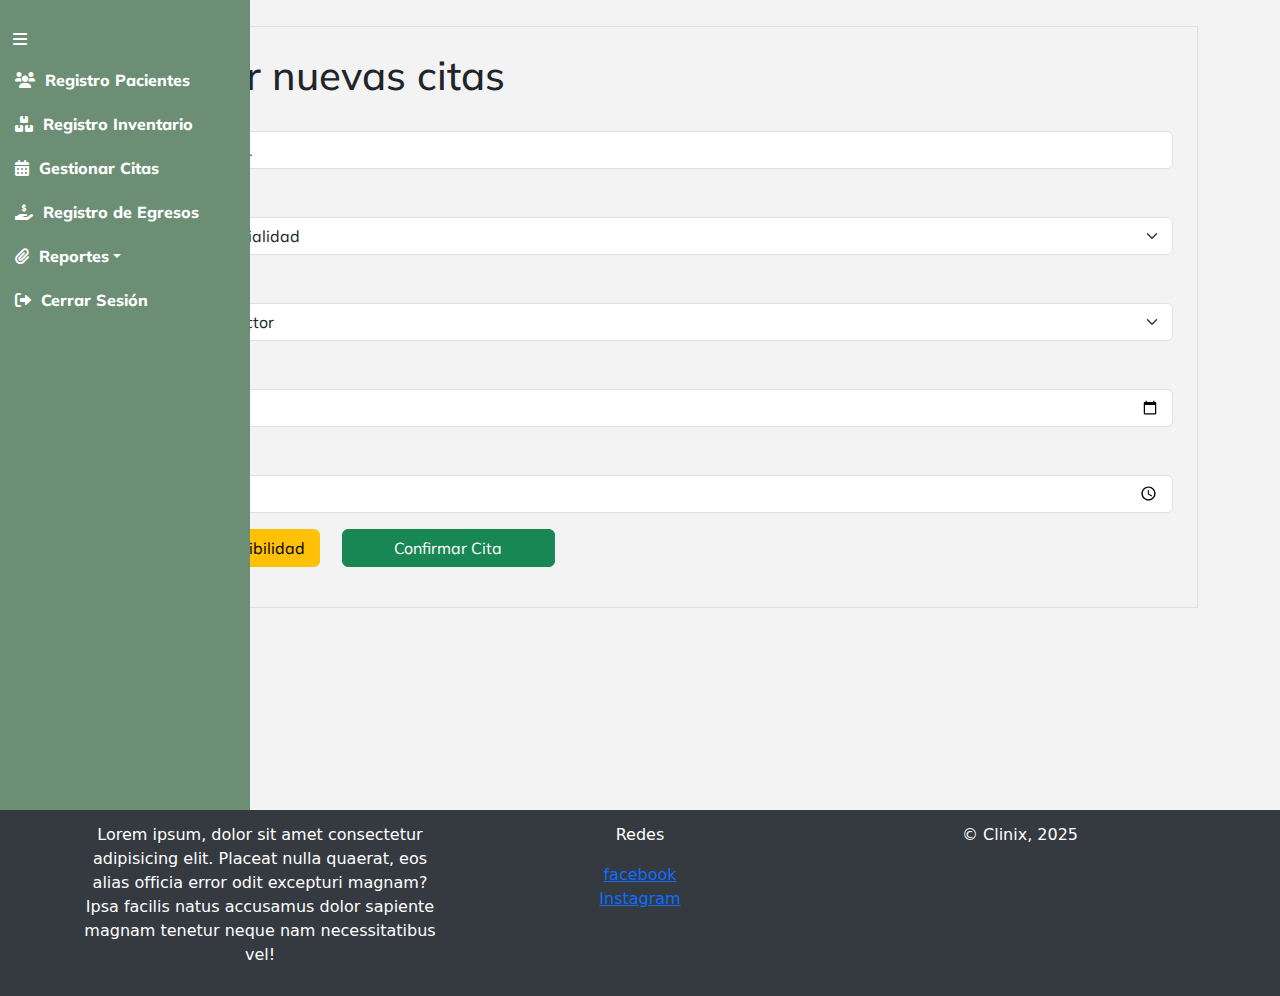
<file: gestionarCitas.html>
<!DOCTYPE html>
<html lang="es">
    <link href="https://cdn.jsdelivr.net/npm/bootstrap@5.3.3/dist/css/bootstrap.min.css" rel="stylesheet" integrity="sha384-QWTKZyjpPEjISv5WaRU9OFeRpok6YctnYmDr5pNlyT2bRjXh0JMhjY6hW+ALEwIH" crossorigin="anonymous">
    <!-- FontAwesome para íconos -->
    <link rel="stylesheet" href="https://cdnjs.cloudflare.com/ajax/libs/font-awesome/6.0.0-beta3/css/all.min.css">
    <!-- Estilos personalizados -->
    <link rel="stylesheet" href="styles/gestionalCitas.css">

    <title>Gestionar citas</title>
</head>
<body>


    <main>
        
        <section class="navegacion">
            <div class="sidebar" id="sidebar">
                <button class="btn" id="toggle-sidebar">
                <i class="fas fa-bars"></i>
                </button>
    
                <ul class="nav flex-column">
                    <li class="nav-item">
                        <a class="nav-link" href="registroPacientes.html">
                            <i class="fa-solid fa-users"></i>
                            <span>Registro Pacientes</span>
                        </a>
                    </li>
                    <li class="nav-item">
                        <a class="nav-link" href="registroInventarios.html">
                            <i class="fa-solid fa-boxes-stacked"></i>
                            <span>Registro Inventario</span>
                        </a>
                    </li>
                    <li class="nav-item">
                        <a class="nav-link" href="gestionarCitas.html">
                            <i class="fa-solid fa-calendar-days"></i>
                            <span>Gestionar Citas</span>
                        </a>
                    </li>
                    <li class="nav-item">
                        <a class="nav-link" href="registroEgresos.html">
                            <i class="fa-solid fa-hand-holding-dollar"></i>
                            <span>Registro de Egresos</span>
                        </a>
                    </li>
                    <li class="nav-item dropdown">
                        <a class="nav-link dropdown-toggle" href="#" role="button" data-bs-toggle="dropdown" aria-expanded="false"> <i class="fa-solid fa-paperclip"></i>Reportes</a>
                        <ul class="dropdown-menu">
                          <li><a class="dropdown-item" href="reportesIngresos.html">Reporte de Ingresos</a></li>
                          <li><a class="dropdown-item" href="reportesInventario.html">Reporte Inventario</a></li>
                          <li><a class="dropdown-item" href="reporteCitas.html">Reporte Citas</a></li>
                          <li><a class="dropdown-item" href="reporteCitasCR.html">Reporte Citas Canceladas/Reprogramadas</a></li>
                          <li><a class="dropdown-item" href="reporteProductosStock.html">Reporte Inventario Bajo Stock</a></li>
                        </ul>
                    </li>
                    <li class="nav-item">
                        <a class="nav-link" href="login.html">
                            <i class="fas fa-sign-out-alt"></i>
                            <span>Cerrar Sesión</span>
                        </a>
                    </li>
                </ul>
            </div>
        </section>

        <section class="contenido">

            <div class="container">
                
                <form class="p-4 border">
                    <h1>Agregar nuevas citas</h1>
                    <div class="mb-3">
                        <label for="">Paciente</label>
                        <input type="text" class="form-control" id="" aria-describedby="" placeholder="Buscar paciente...">
                    </div>
                    <div class="mb-3">
                        <label for="" class="form-label">Especialidad</label>
                        <select class="form-select" aria-label="Default select example">
                            <option selected>Selecciona especialidad</option>
                            <option value="1">Opción 1</option>
                            <option value="2">Opción 2</option>
                            <option value="3">Opción 3</option>
                        </select>                        
                    </div>
                    <div class="mb-3">
                        <label for="" class="form-label">Doctor</label>
                        <select class="form-select" aria-label="Default select example">
                            <option selected>Selecciona un doctor</option>
                            <option value="1">Opción 1</option>
                            <option value="2">Opción 2</option>
                            <option value="3">Opción 3</option>
                        </select>                        
                    </div>
                    <div class="mb-3">
                        <label for="" class="form-label">Fecha de cita</label>
                        <input type="date" class="form-control" id="" aria-describedby="" placeholder="Nombre...">
                    </div>
                    <div class="mb-3">
                        <label for="" class="form-label">Hora</label>
                        <input type="time" class="form-control" id="" aria-describedby="" placeholder="Nombre...">
                    </div>
                    <div class="mb-3 opciones">
                        <button type="submit" class="btn btn-warning w-100">Consultar Disponibilidad</button>
                        <button type="submit" class="btn btn-success w-100">Confirmar Cita</button>

                    </div>
                
                </form>

            </div>

        </section>
        


  
    </main>

    <footer>
        <div class="container text-center">
            <div class="row">
              <div class="col">
                <p>Lorem ipsum, dolor sit amet consectetur adipisicing elit. Placeat nulla quaerat, eos alias officia error odit excepturi magnam? Ipsa facilis natus accusamus dolor sapiente magnam tenetur neque nam necessitatibus vel!</p>

              </div>
              <div class="col">
                <p>Redes</p>
                <a href="">facebook</a>
                <a href="">Instagram</a>
              </div>
              <div class="col">
                <p>© Clinix, 2025</p>
              </div>
            </div>
          </div>
    </footer>

    <script src="https://cdn.jsdelivr.net/npm/bootstrap@5.3.3/dist/js/bootstrap.bundle.min.js" integrity="sha384-YvpcrYf0tY3lHB60NNkmXc5s9fDVZLESaAA55NDzOxhy9GkcIdslK1eN7N6jIeHz" crossorigin="anonymous"></script>
    <script src="js/slidebar.js"></script>

</body>
</html>
</file>
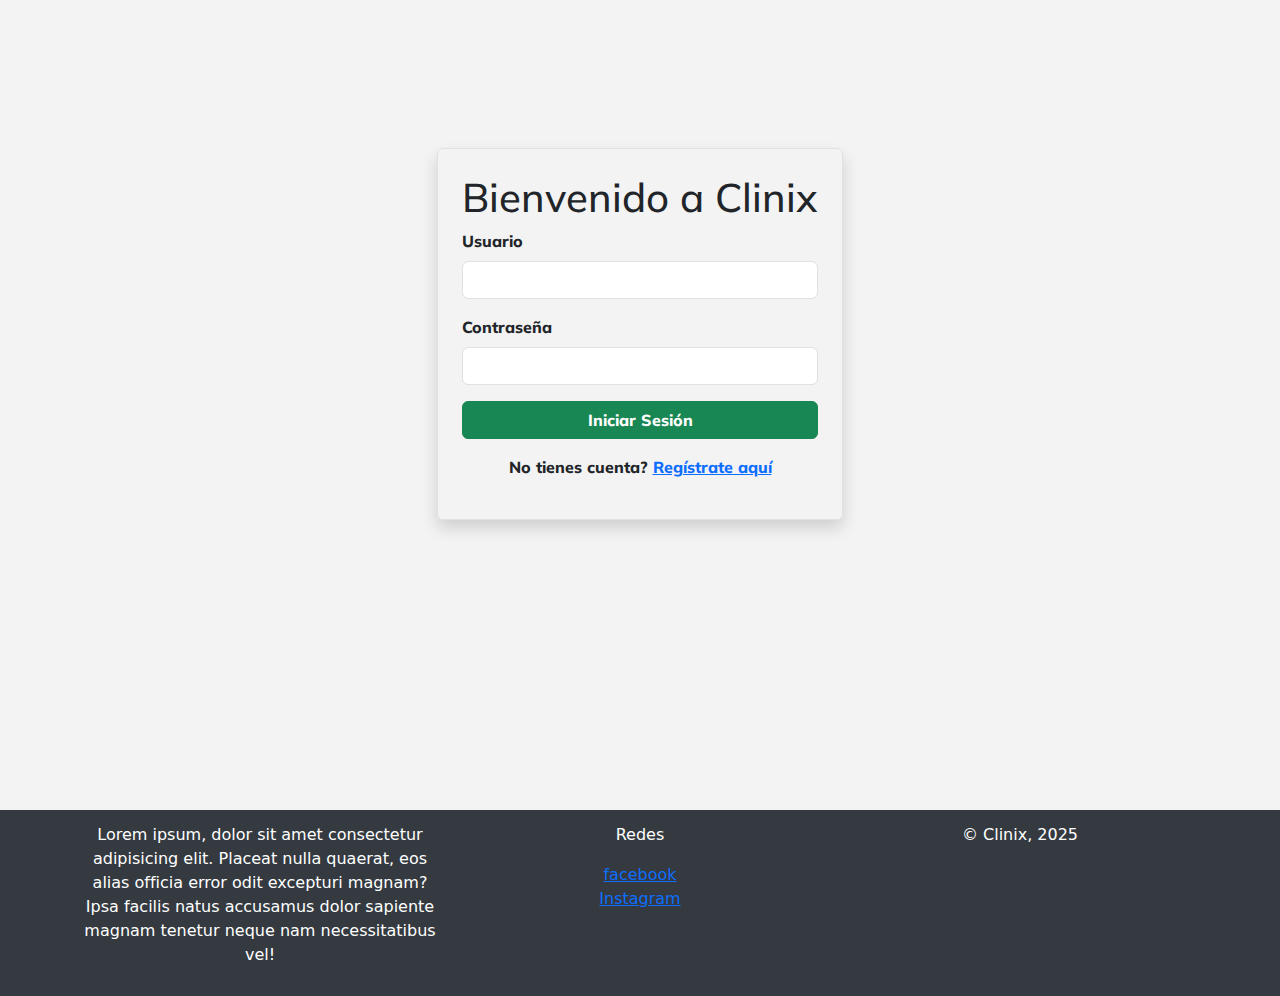
<file: login.html>
<!DOCTYPE html>
<html lang="es">
  <link href="https://cdn.jsdelivr.net/npm/bootstrap@5.3.3/dist/css/bootstrap.min.css" rel="stylesheet" integrity="sha384-QWTKZyjpPEjISv5WaRU9OFeRpok6YctnYmDr5pNlyT2bRjXh0JMhjY6hW+ALEwIH" crossorigin="anonymous">

  <link rel="stylesheet" href="styles/index.css">
  <title>Login</title>


  </head>
<body>
    

    <main>
        

        <div class="container d-flex justify-content-center align-items-">
            <div class="row">
                <div class="col">
                    <form class="formulario text-center p-4 border rounded shadow" action="registroPacientes.html">
                        <h1>Bienvenido a Clinix</h1>
                        <div class="mb-3">
                            <label for="exampleInputEmail1" class="form-label">Usuario</label>
                            <input type="text" class="form-control" id="exampleInputEmail1" aria-describedby="emailHelp">
                        </div>
                        <div class="mb-3">
                            <label for="exampleInputPassword1" class="form-label">Contraseña</label>
                            <input type="password" class="form-control" id="exampleInputPassword1">
                        </div>
                        <button type="submit" class="btn btn-success w-100">Iniciar Sesión</button>
                        <p class="mt-3">No tienes cuenta? <a href="">Regístrate aquí</a></p>
                    </form>
                </div>
            </div>
        </div>
        


    </main>

    <footer>
        <div class="container text-center">
            <div class="row">
              <div class="col">
                <p>Lorem ipsum, dolor sit amet consectetur adipisicing elit. Placeat nulla quaerat, eos alias officia error odit excepturi magnam? Ipsa facilis natus accusamus dolor sapiente magnam tenetur neque nam necessitatibus vel!</p>

              </div>
              <div class="col">
                <p>Redes</p>
                <a href="">facebook</a>
                <a href="">Instagram</a>
              </div>
              <div class="col">
                <p>© Clinix, 2025</p>
              </div>
            </div>
          </div>
    </footer>

    
</body>
</html>
</file>
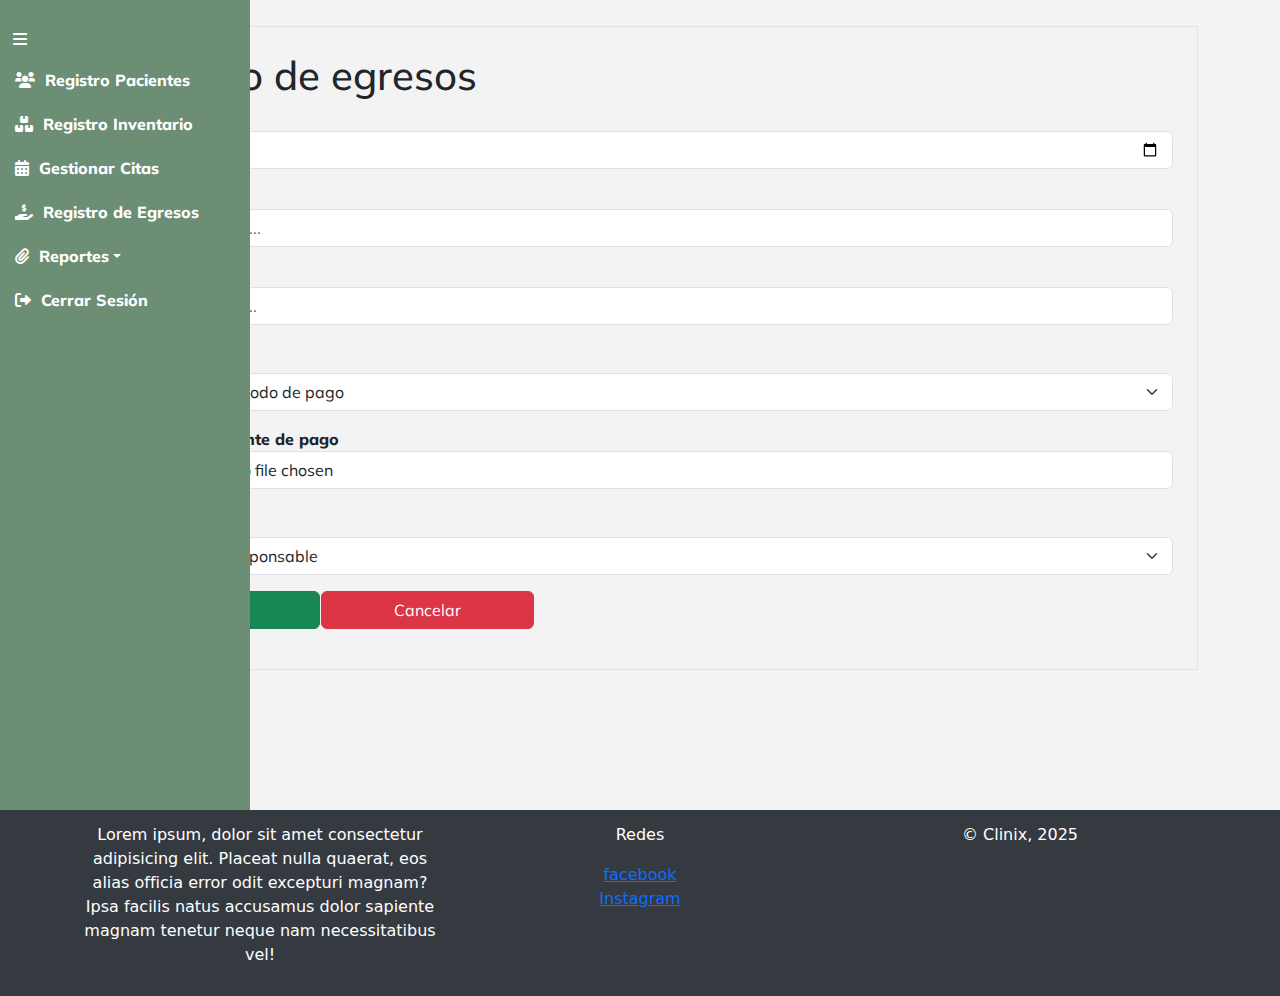
<file: registroEgresos.html>
<!DOCTYPE html>
<html lang="es">
    
    <link href="https://cdn.jsdelivr.net/npm/bootstrap@5.3.3/dist/css/bootstrap.min.css" rel="stylesheet" integrity="sha384-QWTKZyjpPEjISv5WaRU9OFeRpok6YctnYmDr5pNlyT2bRjXh0JMhjY6hW+ALEwIH" crossorigin="anonymous">
    <!-- FontAwesome para íconos -->
    <link rel="stylesheet" href="https://cdnjs.cloudflare.com/ajax/libs/font-awesome/6.0.0-beta3/css/all.min.css">
    <!-- Estilos personalizados -->
     <link rel="stylesheet" href="styles/registroEgresos.css">

    <title>Registro Egresos</title>
</head>
<body>

    <main>
        
        <section class="navegacion">
            <div class="sidebar" id="sidebar">
                <button class="btn" id="toggle-sidebar">
                <i class="fas fa-bars"></i>
                </button>
    
                <ul class="nav flex-column">
                    <li class="nav-item">
                        <a class="nav-link" href="registroPacientes.html">
                            <i class="fa-solid fa-users"></i>
                            <span>Registro Pacientes</span>
                        </a>
                    </li>
                    <li class="nav-item">
                        <a class="nav-link" href="registroInventarios.html">
                            <i class="fa-solid fa-boxes-stacked"></i>
                            <span>Registro Inventario</span>
                        </a>
                    </li>
                    <li class="nav-item">
                        <a class="nav-link" href="gestionarCitas.html">
                            <i class="fa-solid fa-calendar-days"></i>
                            <span>Gestionar Citas</span>
                        </a>
                    </li>
                    <li class="nav-item">
                        <a class="nav-link" href="registroEgresos.html">
                            <i class="fa-solid fa-hand-holding-dollar"></i>
                            <span>Registro de Egresos</span>
                        </a>
                    </li>
                    <li class="nav-item dropdown">
                        <a class="nav-link dropdown-toggle" href="#" role="button" data-bs-toggle="dropdown" aria-expanded="false"> <i class="fa-solid fa-paperclip"></i>Reportes</a>
                        <ul class="dropdown-menu">
                          <li><a class="dropdown-item" href="reportesIngresos.html">Reporte de Ingresos</a></li>
                          <li><a class="dropdown-item" href="reportesInventario.html">Reporte Inventario</a></li>
                          <li><a class="dropdown-item" href="reporteCitas.html">Reporte Citas</a></li>
                          <li><a class="dropdown-item" href="reporteCitasCR.html">Reporte Citas Canceladas/Reprogramadas</a></li>
                          <li><a class="dropdown-item" href="reporteProductosStock.html">Reporte Inventario Bajo Stock</a></li>
                        </ul>
                    </li>
                    <li class="nav-item">
                        <a class="nav-link" href="login.html">
                            <i class="fas fa-sign-out-alt"></i>
                            <span>Cerrar Sesión</span>
                        </a>
                    </li>
                </ul>
            </div>
        </section>

        <section class="contenido">
            
            <div class="container">
                
                <form class="p-4 border">
                    <h1>Registro de egresos</h1>
                    <div class="mb-3">
                        <label for="">Fecha</label>
                        <input type="date" class="form-control" id="" aria-describedby="">
                    </div>
                    <div class="mb-3">
                        <label for="">Motivo</label>
                        <input type="text" class="form-control" id="" aria-describedby="" placeholder="Motivo de egreso...">
                    </div>
                    <div class="mb-3">
                        <label for="">Monto</label>
                        <input type="number" class="form-control" id="" aria-describedby="" placeholder="Monto de egreso...">
                    </div>
                    <div class="mb-3">
                        <label for="" class="form-label">Método de pago</label>
                        <select class="form-select" aria-label="Default select example">
                            <option selected>Selecciona el metodo de pago</option>
                            <option value="1">Opción 1</option>
                            <option value="2">Opción 2</option>
                            <option value="3">Opción 3</option>
                        </select>                        
                    </div>
                    <div class="mb-3">
                        <label for="">Añadir comprobante de pago</label>
                        <input type="file" class="form-control" id="" aria-describedby="">
                    </div>
                    
                    <div class="mb-3">
                        <label for="" class="form-label">Responsables</label>
                        <select class="form-select" aria-label="Default select example">
                            <option selected>Selecciona un responsable</option>
                            <option value="1">Opción 1</option>
                            <option value="2">Opción 2</option>
                            <option value="3">Opción 3</option>
                        </select>                        
                    </div>
                    
                    <div class="mb-3 opciones">
                        <button type="submit" class="btn btn-success w-100">Añadir</button>
                        <button type="submit" class="btn btn-danger w-100">Cancelar</button>
                    </div>
                
                </form>
            
            </div>

        </section>
        


  
    </main>

    <footer>
        <div class="container text-center">
            <div class="row">
              <div class="col">
                <p>Lorem ipsum, dolor sit amet consectetur adipisicing elit. Placeat nulla quaerat, eos alias officia error odit excepturi magnam? Ipsa facilis natus accusamus dolor sapiente magnam tenetur neque nam necessitatibus vel!</p>

              </div>
              <div class="col">
                <p>Redes</p>
                <a href="">facebook</a>
                <a href="">Instagram</a>
              </div>
              <div class="col">
                <p>© Clinix, 2025</p>
              </div>
            </div>
          </div>
    </footer>

    
    <script src="https://cdn.jsdelivr.net/npm/bootstrap@5.3.3/dist/js/bootstrap.bundle.min.js" integrity="sha384-YvpcrYf0tY3lHB60NNkmXc5s9fDVZLESaAA55NDzOxhy9GkcIdslK1eN7N6jIeHz" crossorigin="anonymous"></script>
    <script src="js/slidebar.js"></script>

</body>
</html>
</file>
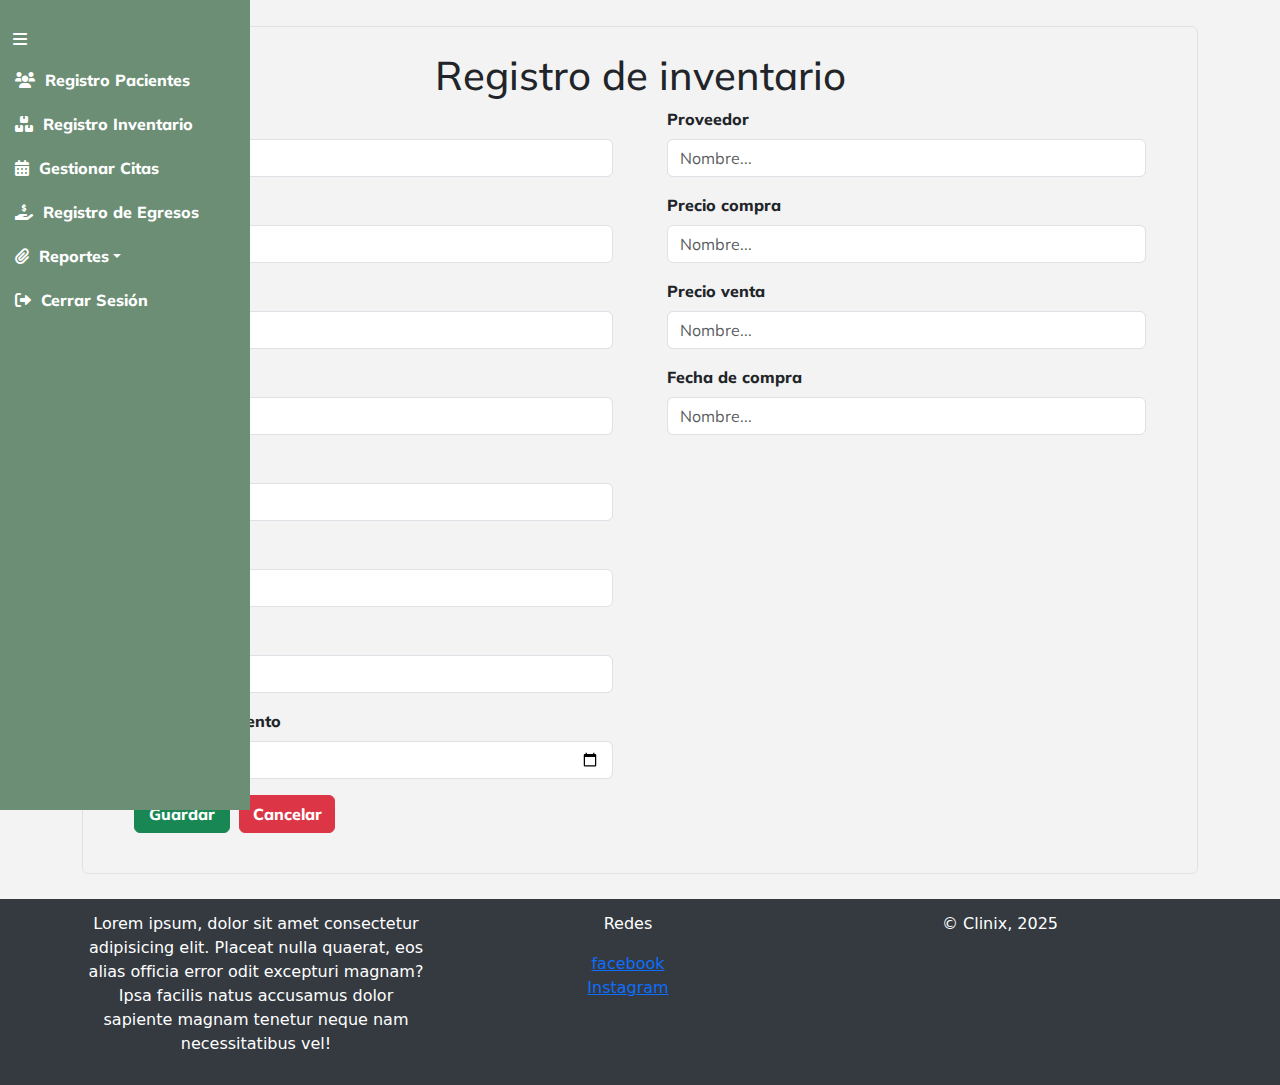
<file: registroInventarios.html>
<!DOCTYPE html>
<html lang="es">
    <link href="https://cdn.jsdelivr.net/npm/bootstrap@5.3.3/dist/css/bootstrap.min.css" rel="stylesheet" integrity="sha384-QWTKZyjpPEjISv5WaRU9OFeRpok6YctnYmDr5pNlyT2bRjXh0JMhjY6hW+ALEwIH" crossorigin="anonymous">
    <!-- FontAwesome para íconos -->
    <link rel="stylesheet" href="https://cdnjs.cloudflare.com/ajax/libs/font-awesome/6.0.0-beta3/css/all.min.css">
    <!-- Estilos personalizados -->
    <link rel="stylesheet" href="styles/registroinventario.css">

    <title>Registro Inventario</title>
</head>
<body>


    <main>
        
        <section class="navegacion">
            <div class="sidebar" id="sidebar">
                <button class="btn" id="toggle-sidebar">
                <i class="fas fa-bars"></i>
                </button>
    
                <ul class="nav flex-column">
                    <li class="nav-item">
                        <a class="nav-link" href="registroPacientes.html">
                            <i class="fa-solid fa-users"></i>
                            <span>Registro Pacientes</span>
                        </a>
                    </li>
                    <li class="nav-item">
                        <a class="nav-link" href="registroInventarios.html">
                            <i class="fa-solid fa-boxes-stacked"></i>
                            <span>Registro Inventario</span>
                        </a>
                    </li>
                    <li class="nav-item">
                        <a class="nav-link" href="gestionarCitas.html">
                            <i class="fa-solid fa-calendar-days"></i>
                            <span>Gestionar Citas</span>
                        </a>
                    </li>
                    <li class="nav-item">
                        <a class="nav-link" href="registroEgresos.html">
                            <i class="fa-solid fa-hand-holding-dollar"></i>
                            <span>Registro de Egresos</span>
                        </a>
                    </li>
                    <li class="nav-item dropdown">
                        <a class="nav-link dropdown-toggle" href="#" role="button" data-bs-toggle="dropdown" aria-expanded="false"> <i class="fa-solid fa-paperclip"></i>Reportes</a>
                        <ul class="dropdown-menu">
                          <li><a class="dropdown-item" href="reportesIngresos.html">Reporte de Ingresos</a></li>
                          <li><a class="dropdown-item" href="reportesInventario.html">Reporte Inventario</a></li>
                          <li><a class="dropdown-item" href="reporteCitas.html">Reporte Citas</a></li>
                          <li><a class="dropdown-item" href="reporteCitasCR.html">Reporte Citas Canceladas/Reprogramadas</a></li>
                          <li><a class="dropdown-item" href="reporteProductosStock.html">Reporte Inventario Bajo Stock</a></li>
                        </ul>
                    </li>
                    <li class="nav-item">
                        <a class="nav-link" href="login.html">
                            <i class="fas fa-sign-out-alt"></i>
                            <span>Cerrar Sesión</span>
                        </a>
                    </li>
                </ul>
            </div>
        </section>

        <section class="contenido">

            <div class="container d-flex justify-content-center align-items">
                <div class="row">
                    <form class="formulario text-center p-4 border rounded">
                        <h1>Registro de inventario</h1>
                        <div class="bloque">
                            <div class="bloque-uno">
                                <div class="mb-3">
                                    <label for="" class="form-label">Código</label>
                                    <input type="text" class="form-control" id="" aria-describedby="" placeholder="Nombre...">
                                </div>
                                <div class="mb-3">
                                    <label for="" class="form-label">Nombre</label>
                                    <input type="text" class="form-control" id="" aria-describedby="" placeholder="Nombre...">
                                </div>
                                <div class="mb-3">
                                    <label for="" class="form-label">Descripción</label>
                                    <input type="text" class="form-control" id="" aria-describedby="" placeholder="Nombre...">
                                </div>
                                <div class="mb-3">
                                    <label for="" class="form-label">Presentación</label>
                                    <input type="text" class="form-control" id="" aria-describedby="" placeholder="Nombre...">
                                </div>
                                <div class="mb-3">
                                    <label for="" class="form-label">Concentración</label>
                                    <input type="text" class="form-control" id="" aria-describedby="" placeholder="Nombre...">
                                </div>
                                <div class="mb-3">
                                    <label for="" class="form-label">Categoría</label>
                                    <input type="text" class="form-control" id="" aria-describedby="" placeholder="Nombre...">
                                </div>
                                <div class="mb-3">
                                    <label for="" class="form-label">Lote</label>
                                    <input type="text" class="form-control" id="" aria-describedby="" placeholder="Nombre...">
                                </div>
                                <div class="mb-3">
                                    <label for="" class="form-label">Fecha Vencimiento</label>
                                    <input type="date" class="form-control" id="" aria-describedby="" placeholder="Nombre...">
                                </div>
                                <div class="mb-3 opciones">
                                    <button type="submit" class="btn btn-success w-100">Guardar</button>
                                    <button type="submit" class="btn btn-danger w-100">Cancelar</button>                                
                                </div>
                            </div>
                            <div class="bloque-dos">
                                <div class="mb-3">
                                    <label for="" class="form-label">Proveedor</label>
                                    <input type="text" class="form-control" id="" aria-describedby="" placeholder="Nombre...">
                                </div>
                                <div class="mb-3">
                                    <label for="" class="form-label">Precio compra</label>
                                    <input type="text" class="form-control" id="" aria-describedby="" placeholder="Nombre...">
                                </div>
                                <div class="mb-3">
                                    <label for="" class="form-label">Precio venta</label>
                                    <input type="text" class="form-control" id="" aria-describedby="" placeholder="Nombre...">
                                </div>
                                <div class="mb-3">
                                    <label for="" class="form-label">Fecha de compra</label>
                                    <input type="text" class="form-control" id="" aria-describedby="" placeholder="Nombre...">
                                </div>
                            </div>     
                        </div>
                        
                    </form>
                </div>
            </div>

        </section>
        


  
    </main>

    <footer>
        <div class="container text-center">
            <div class="row">
              <div class="col">
                <p>Lorem ipsum, dolor sit amet consectetur adipisicing elit. Placeat nulla quaerat, eos alias officia error odit excepturi magnam? Ipsa facilis natus accusamus dolor sapiente magnam tenetur neque nam necessitatibus vel!</p>

              </div>
              <div class="col">
                <p>Redes</p>
                <a href="">facebook</a>
                <a href="">Instagram</a>
              </div>
              <div class="col">
                <p>© Clinix, 2025</p>
              </div>
            </div>
          </div>
    </footer>

    <script src="https://cdn.jsdelivr.net/npm/bootstrap@5.3.3/dist/js/bootstrap.bundle.min.js" integrity="sha384-YvpcrYf0tY3lHB60NNkmXc5s9fDVZLESaAA55NDzOxhy9GkcIdslK1eN7N6jIeHz" crossorigin="anonymous"></script>
    <script src="js/slidebar.js"></script>

</body>
</html>
</file>
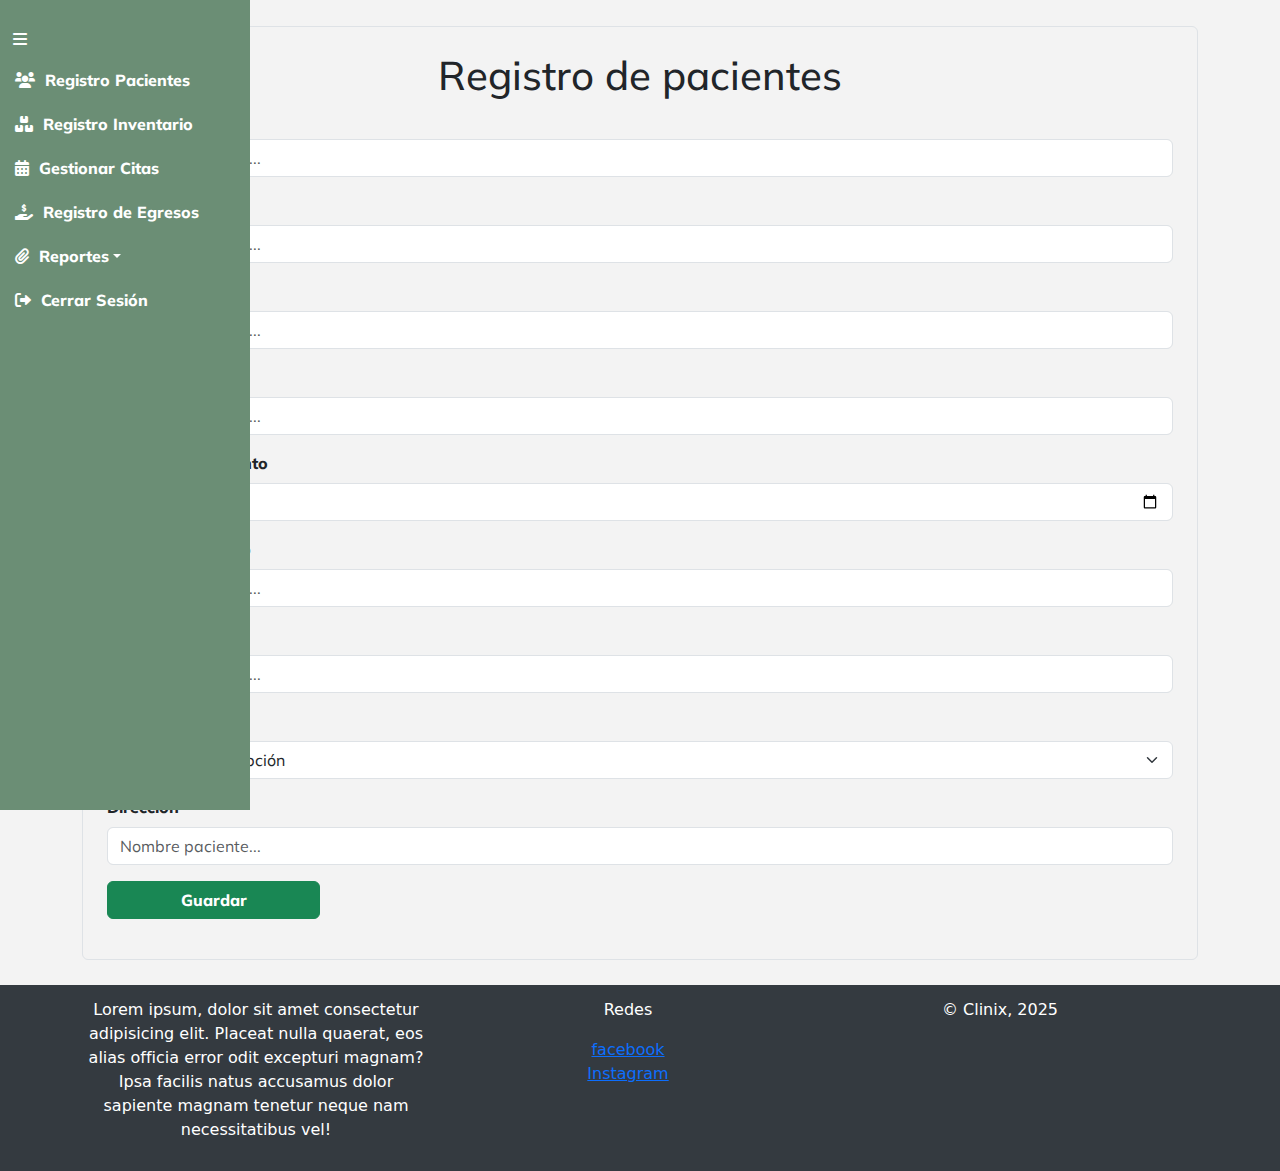
<file: registroPacientes.html>
<!DOCTYPE html>
<html lang="es">
    <link href="https://cdn.jsdelivr.net/npm/bootstrap@5.3.3/dist/css/bootstrap.min.css" rel="stylesheet" integrity="sha384-QWTKZyjpPEjISv5WaRU9OFeRpok6YctnYmDr5pNlyT2bRjXh0JMhjY6hW+ALEwIH" crossorigin="anonymous">
    <!-- FontAwesome para íconos -->
    <link rel="stylesheet" href="https://cdnjs.cloudflare.com/ajax/libs/font-awesome/6.0.0-beta3/css/all.min.css">
    <!-- Estilos personalizados -->
    <link rel="stylesheet" href="styles/registroPacientes.css">

    <title>Registro Pacientes</title>
</head>
<body>


    <main>

        <section class="navegacion">
            <div class="sidebar" id="sidebar">
                <button class="btn" id="toggle-sidebar">
                <i class="fas fa-bars"></i>
                </button>
    
                <ul class="nav flex-column">
                    <li class="nav-item">
                        <a class="nav-link" href="registroPacientes.html">
                            <i class="fa-solid fa-users"></i>
                            <span>Registro Pacientes</span>
                        </a>
                    </li>
                    <li class="nav-item">
                        <a class="nav-link" href="registroInventarios.html">
                            <i class="fa-solid fa-boxes-stacked"></i>
                            <span>Registro Inventario</span>
                        </a>
                    </li>
                    <li class="nav-item">
                        <a class="nav-link" href="gestionarCitas.html">
                            <i class="fa-solid fa-calendar-days"></i>
                            <span>Gestionar Citas</span>
                        </a>
                    </li>
                    <li class="nav-item">
                        <a class="nav-link" href="registroEgresos.html">
                            <i class="fa-solid fa-hand-holding-dollar"></i>
                            <span>Registro de Egresos</span>
                        </a>
                    </li>
                    <li class="nav-item dropdown">
                        <a class="nav-link dropdown-toggle" href="#" role="button" data-bs-toggle="dropdown" aria-expanded="false"> <i class="fa-solid fa-paperclip"></i>Reportes</a>
                        <ul class="dropdown-menu">
                          <li><a class="dropdown-item" href="reportesIngresos.html">Reporte de Ingresos</a></li>
                          <li><a class="dropdown-item" href="reportesInventario.html">Reporte Inventario</a></li>
                          <li><a class="dropdown-item" href="reporteCitas.html">Reporte Citas</a></li>
                          <li><a class="dropdown-item" href="reporteCitasCR.html">Reporte Citas Canceladas/Reprogramadas</a></li>
                          <li><a class="dropdown-item" href="reporteProductosStock.html">Reporte Inventario Bajo Stock</a></li>
                        </ul>
                    </li>
                    <li class="nav-item">
                        <a class="nav-link" href="login.html">
                            <i class="fas fa-sign-out-alt"></i>
                            <span>Cerrar Sesión</span>
                        </a>
                    </li>
                </ul>
            </div>
        </section>

        <section class="contenido">
            
            <div class="container d-flex justify-content-center align-items">
                <div class="row">
                    <form class="formulario text-center p-4 border rounded">
                        <h1>Registro de pacientes</h1>
                        <div class="mb-3">
                            <label for="exampleInputEmail1" class="form-label">Nombre</label>
                            <input type="text" class="form-control" id="" aria-describedby="" placeholder="Nombre paciente...">
                        </div>
                        <div class="mb-3">
                            <label for="exampleInputEmail1" class="form-label">Primer apellido</label>
                            <input type="text" class="form-control" id="" aria-describedby="" placeholder="Nombre paciente...">
                        </div>
                        <div class="mb-3">
                            <label for="exampleInputEmail1" class="form-label">Segundo apellido</label>
                            <input type="text" class="form-control" id="" aria-describedby="" placeholder="Nombre paciente...">
                        </div>
                        <div class="mb-3">
                            <label for="exampleInputEmail1" class="form-label">Cédula</label>
                            <input type="number" class="form-control" id="" aria-describedby="" placeholder="Nombre paciente...">
                        </div>
                        <div class="mb-3">
                            <label for="exampleInputEmail1" class="form-label">Fecha de nacimiento</label>
                            <input type="date" class="form-control" id="" aria-describedby="" placeholder="Nombre paciente...">
                        </div>
                        <div class="mb-3">
                            <label for="exampleInputEmail1" class="form-label">Correo Electrónico</label>
                            <input type="email" class="form-control" id="" aria-describedby="" placeholder="Nombre paciente...">
                        </div>
                        <div class="mb-3">
                            <label for="exampleInputEmail1" class="form-label">Teléfono</label>
                            <input type="number" class="form-control" id="" aria-describedby="" placeholder="Nombre paciente...">
                        </div>
                        <div class="mb-3">
                            <label for="exampleInputEmail1" class="form-label">Género</label>
                            <select class="form-select" aria-label="Default select example">
                                <option selected>Selecciona una opción</option>
                                <option value="1">Masculino</option>
                                <option value="2">Femenino</option>
                                <option value="3">otro</option>
                            </select>                        
                        </div>
                        <div class="mb-3">
                            <label for="exampleInputEmail1" class="form-label">Dirección</label>
                            <input type="text" class="form-control" id="" aria-describedby="" placeholder="Nombre paciente...">
                        </div>
                        <div class="mb-3 opciones">
                            <button type="submit" class="btn btn-success w-100">Guardar</button>
                        </div>
                    </form>
                </div>
            </div>
        </section>
  
    </main>

    <footer>
        <div class="container text-center">
            <div class="row">
              <div class="col">
                <p>Lorem ipsum, dolor sit amet consectetur adipisicing elit. Placeat nulla quaerat, eos alias officia error odit excepturi magnam? Ipsa facilis natus accusamus dolor sapiente magnam tenetur neque nam necessitatibus vel!</p>

              </div>
              <div class="col">
                <p>Redes</p>
                <a href="">facebook</a>
                <a href="">Instagram</a>
              </div>
              <div class="col">
                <p>© Clinix, 2025</p>
              </div>
            </div>
          </div>
    </footer>

    <script src="https://cdn.jsdelivr.net/npm/bootstrap@5.3.3/dist/js/bootstrap.bundle.min.js" integrity="sha384-YvpcrYf0tY3lHB60NNkmXc5s9fDVZLESaAA55NDzOxhy9GkcIdslK1eN7N6jIeHz" crossorigin="anonymous"></script>
    <script src="js/slidebar.js"></script>

</body>
</html>
</file>
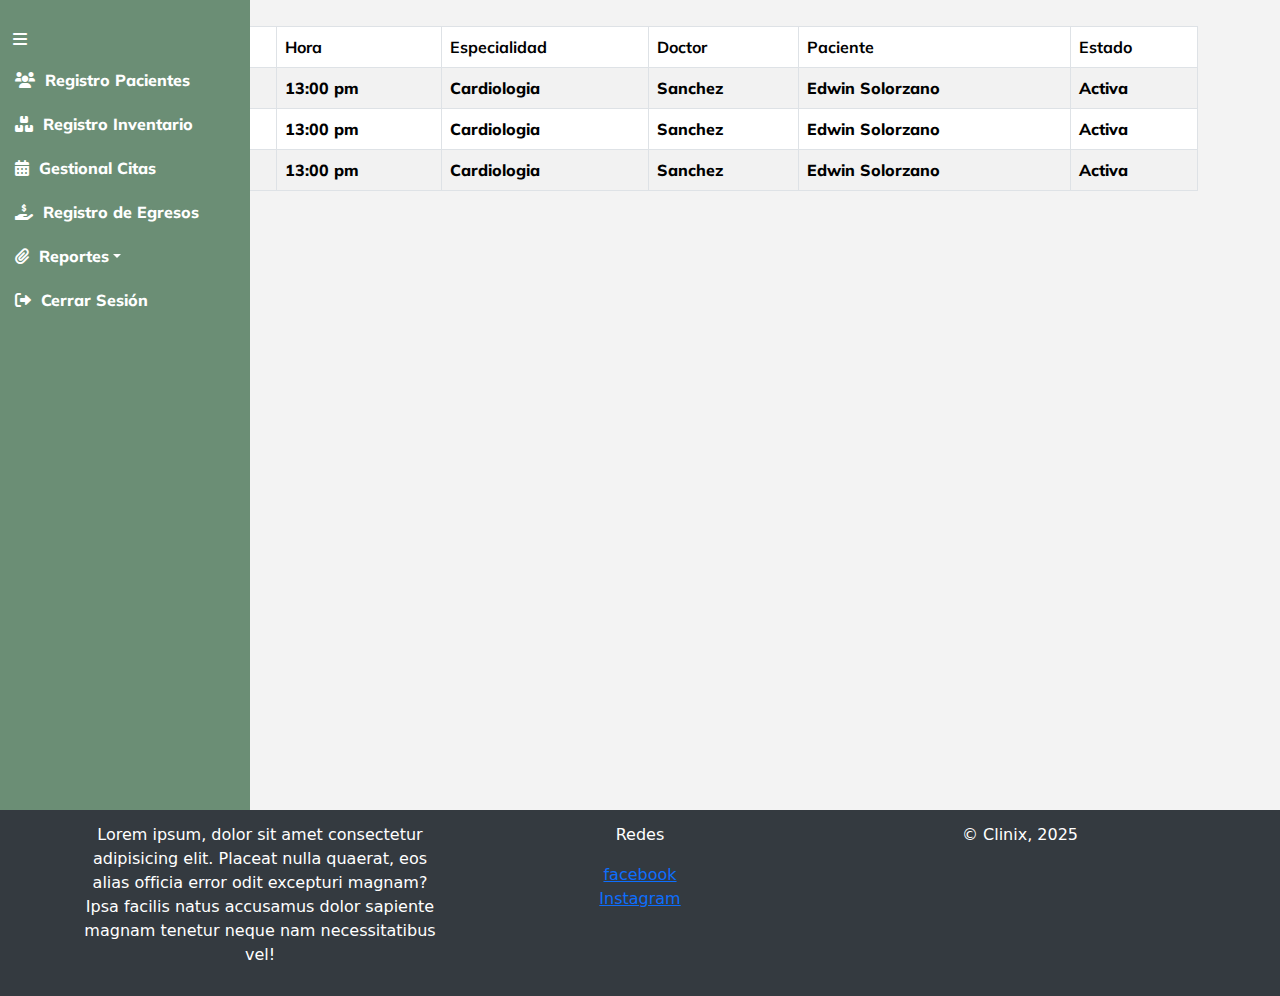
<file: reporteCitas.html>
<!DOCTYPE html>
<html lang="es">
    <link href="https://cdn.jsdelivr.net/npm/bootstrap@5.3.3/dist/css/bootstrap.min.css" rel="stylesheet" integrity="sha384-QWTKZyjpPEjISv5WaRU9OFeRpok6YctnYmDr5pNlyT2bRjXh0JMhjY6hW+ALEwIH" crossorigin="anonymous">
    <!-- FontAwesome para íconos -->
    <link rel="stylesheet" href="https://cdnjs.cloudflare.com/ajax/libs/font-awesome/6.0.0-beta3/css/all.min.css">
    <!-- Estilos personalizados -->
    <link rel="stylesheet" href="styles/reporteCitas.css">

    <title>Registro Pacientes</title>
</head>
<body>


    <main>

        <section class="navegacion">
            <div class="sidebar" id="sidebar">
                <button class="btn" id="toggle-sidebar">
                <i class="fas fa-bars"></i>
                </button>
    
                <ul class="nav flex-column">
                    <li class="nav-item">
                        <a class="nav-link" href="registroPacientes.html">
                            <i class="fa-solid fa-users"></i>
                            <span>Registro Pacientes</span>
                        </a>
                    </li>
                    <li class="nav-item">
                        <a class="nav-link" href="registroInventarios.html">
                            <i class="fa-solid fa-boxes-stacked"></i>
                            <span>Registro Inventario</span>
                        </a>
                    </li>
                    <li class="nav-item">
                        <a class="nav-link" href="gestionarCitas.html">
                            <i class="fa-solid fa-calendar-days"></i>
                            <span>Gestional Citas</span>
                        </a>
                    </li>
                    <li class="nav-item">
                        <a class="nav-link" href="registroEgresos.html">
                            <i class="fa-solid fa-hand-holding-dollar"></i>
                            <span>Registro de Egresos</span>
                        </a>
                    </li>
                    <li class="nav-item dropdown">
                        <a class="nav-link dropdown-toggle" href="#" role="button" data-bs-toggle="dropdown" aria-expanded="false"> <i class="fa-solid fa-paperclip"></i>Reportes</a>
                        <ul class="dropdown-menu">
                          <li><a class="dropdown-item" href="#">Reporte de Ingresos</a></li>
                          <li><a class="dropdown-item" href="#">Reporte Inventario</a></li>
                          <li><a class="dropdown-item" href="#">Reporte Citas</a></li>
                        </ul>
                    </li>
                    <li class="nav-item">
                        <a class="nav-link" href="login.html">
                            <i class="fas fa-sign-out-alt"></i>
                            <span>Cerrar Sesión</span>
                        </a>
                    </li>
                </ul>
            </div>
        </section>


        <section class="contenido">
            
            <div class="container">

                <table class="table table-striped table-bordered">
                    <thead>
                        <tr>
                          <th scope="col">Fecha Cita</th>
                          <th scope="col">Hora</th>
                          <th scope="col">Especialidad</th>
                          <th scope="col">Doctor</th>
                          <th scope="col">Paciente</th>
                          <th scope="col">Estado</th>
                        </tr>
                      </thead>
                      <tbody>
                        <tr>
                            <td>17/02/2025</td>
                            <td>13:00 pm</td>
                            <td>Cardiologia</td>
                            <td>Sanchez</td>
                            <td>Edwin Solorzano</td>
                            <td>Activa</td>
                        </tr>
                        <tr>
                            <td>17/02/2025</td>
                            <td>13:00 pm</td>
                            <td>Cardiologia</td>
                            <td>Sanchez</td>
                            <td>Edwin Solorzano</td>
                            <td>Activa</td>
                        </tr>
                        <tr>
                            <td>17/02/2025</td>
                            <td>13:00 pm</td>
                            <td>Cardiologia</td>
                            <td>Sanchez</td>
                            <td>Edwin Solorzano</td>
                            <td>Activa</td>
                        </tr>
                      </tbody>
                </table>
                
            </div>
            
        </section>
  
    </main>

    <footer>
        <div class="container text-center">
            <div class="row">
              <div class="col">
                <p>Lorem ipsum, dolor sit amet consectetur adipisicing elit. Placeat nulla quaerat, eos alias officia error odit excepturi magnam? Ipsa facilis natus accusamus dolor sapiente magnam tenetur neque nam necessitatibus vel!</p>

              </div>
              <div class="col">
                <p>Redes</p>
                <a href="">facebook</a>
                <a href="">Instagram</a>
              </div>
              <div class="col">
                <p>© Clinix, 2025</p>
              </div>
            </div>
          </div>
    </footer>

    <script src="https://cdn.jsdelivr.net/npm/bootstrap@5.3.3/dist/js/bootstrap.bundle.min.js" integrity="sha384-YvpcrYf0tY3lHB60NNkmXc5s9fDVZLESaAA55NDzOxhy9GkcIdslK1eN7N6jIeHz" crossorigin="anonymous"></script>
    <script src="js/slidebar.js"></script>

</body>
</html>
</file>
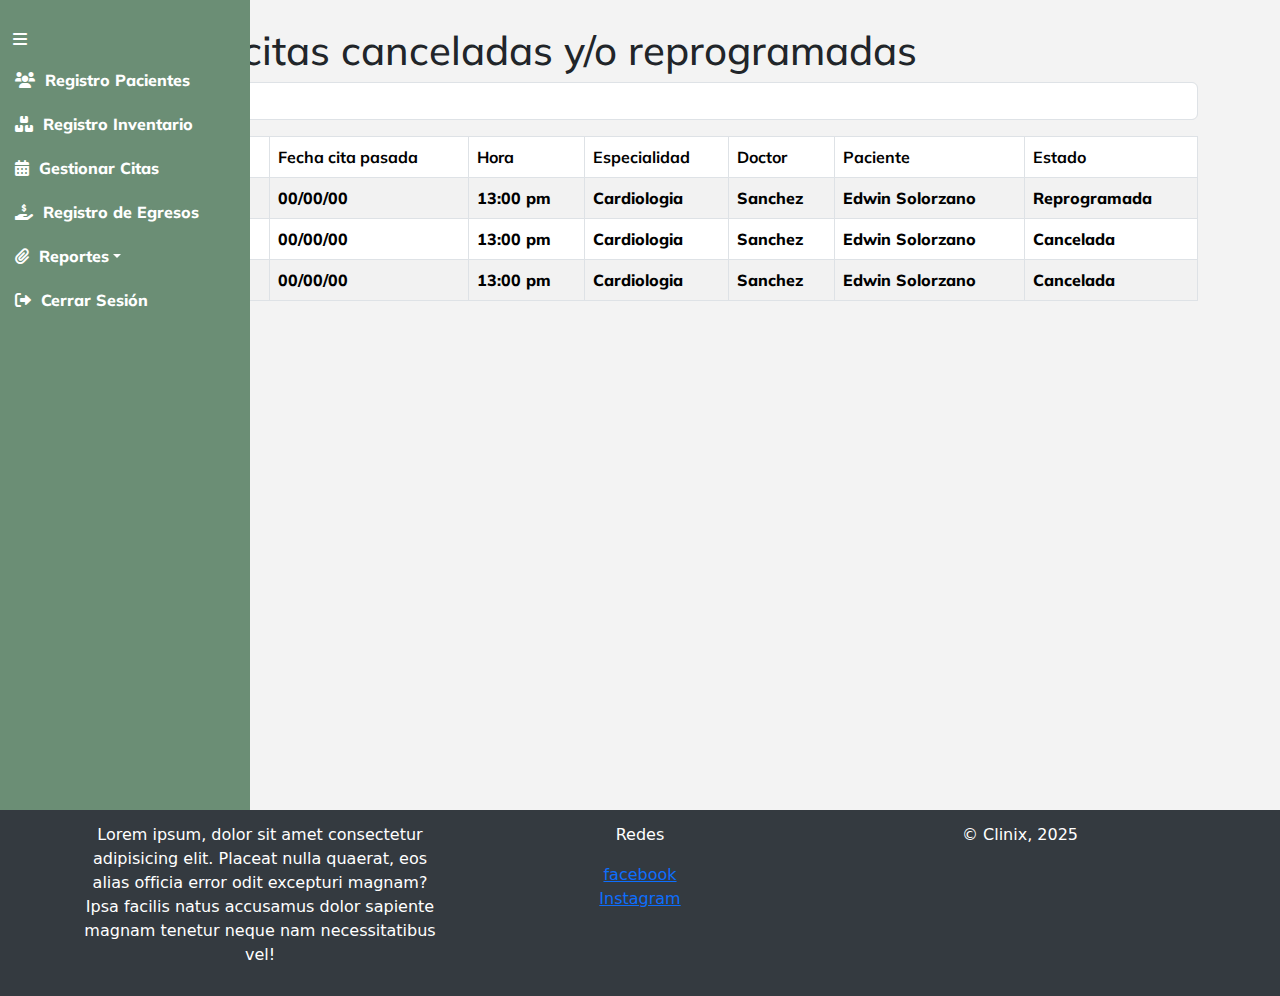
<file: reporteCitasCR.html>
<!DOCTYPE html>
<html lang="es">
    <link href="https://cdn.jsdelivr.net/npm/bootstrap@5.3.3/dist/css/bootstrap.min.css" rel="stylesheet" integrity="sha384-QWTKZyjpPEjISv5WaRU9OFeRpok6YctnYmDr5pNlyT2bRjXh0JMhjY6hW+ALEwIH" crossorigin="anonymous">
    <!-- FontAwesome para íconos -->
    <link rel="stylesheet" href="https://cdnjs.cloudflare.com/ajax/libs/font-awesome/6.0.0-beta3/css/all.min.css">
    <!-- Estilos personalizados -->
    <link rel="stylesheet" href="styles/reporteCitas.css">

    <title>Registro Pacientes</title>
</head>
<body>


    <main>

        <section class="navegacion">
            <div class="sidebar" id="sidebar">
                <button class="btn" id="toggle-sidebar">
                <i class="fas fa-bars"></i>
                </button>
    
                <ul class="nav flex-column">
                    <li class="nav-item">
                        <a class="nav-link" href="registroPacientes.html">
                            <i class="fa-solid fa-users"></i>
                            <span>Registro Pacientes</span>
                        </a>
                    </li>
                    <li class="nav-item">
                        <a class="nav-link" href="registroInventarios.html">
                            <i class="fa-solid fa-boxes-stacked"></i>
                            <span>Registro Inventario</span>
                        </a>
                    </li>
                    <li class="nav-item">
                        <a class="nav-link" href="gestionarCitas.html">
                            <i class="fa-solid fa-calendar-days"></i>
                            <span>Gestionar Citas</span>
                        </a>
                    </li>
                    <li class="nav-item">
                        <a class="nav-link" href="registroEgresos.html">
                            <i class="fa-solid fa-hand-holding-dollar"></i>
                            <span>Registro de Egresos</span>
                        </a>
                    </li>
                    <li class="nav-item dropdown">
                        <a class="nav-link dropdown-toggle" href="#" role="button" data-bs-toggle="dropdown" aria-expanded="false"> <i class="fa-solid fa-paperclip"></i>Reportes</a>
                        <ul class="dropdown-menu">
                          <li><a class="dropdown-item" href="reportesIngresos.html">Reporte de Ingresos</a></li>
                          <li><a class="dropdown-item" href="reportesInventario.html">Reporte Inventario</a></li>
                          <li><a class="dropdown-item" href="reporteCitas.html">Reporte Citas</a></li>
                          <li><a class="dropdown-item" href="reporteCitasCR.html">Reporte Citas Canceladas/Reprogramadas</a></li>
                          <li><a class="dropdown-item" href="reporteProductosStock.html">Reporte Inventario Bajo Stock</a></li>
                        </ul>
                    </li>
                    <li class="nav-item">
                        <a class="nav-link" href="login.html">
                            <i class="fas fa-sign-out-alt"></i>
                            <span>Cerrar Sesión</span>
                        </a>
                    </li>
                </ul>
            </div>
        </section>


        <section class="contenido">

            <div class="container">
                <h1>Reporte citas canceladas y/o reprogramadas</h1>

                <input type="text" class="form-control mb-3" id="" aria-describedby="" placeholder="Buscar paciente...">

                <table class="table table-striped table-bordered">
                    <thead>
                        <tr>
                          <th scope="col">Fecha cita actual</th>
                          <th scope="col">Fecha cita pasada</th>
                          <th scope="col">Hora</th>
                          <th scope="col">Especialidad</th>
                          <th scope="col">Doctor</th>
                          <th scope="col">Paciente</th>
                          <th scope="col">Estado</th>
                        </tr>
                      </thead>
                      <tbody>
                        <tr>
                            <td>00/00/00</td>
                            <td>00/00/00</td>
                            <td>13:00 pm</td>
                            <td>Cardiologia</td>
                            <td>Sanchez</td>
                            <td>Edwin Solorzano</td>
                            <td>Reprogramada</td>
                        </tr>
                        <tr>
                            <td>00/00/00</td>
                            <td>00/00/00</td>
                            <td>13:00 pm</td>
                            <td>Cardiologia</td>
                            <td>Sanchez</td>
                            <td>Edwin Solorzano</td>
                            <td>Cancelada</td>
                        </tr>
                        <tr>
                            <td>00/00/00</td>
                            <td>00/00/00</td>
                            <td>13:00 pm</td>
                            <td>Cardiologia</td>
                            <td>Sanchez</td>
                            <td>Edwin Solorzano</td>
                            <td>Cancelada</td>
                        </tr>
                      </tbody>
                </table>
                <button class="btn btn-success"><i class="fa-solid fa-file-pdf"></i> Generar pdf</button>            
            </div>
            
        </section>
  
    </main>

    <footer>
        <div class="container text-center">
            <div class="row">
              <div class="col">
                <p>Lorem ipsum, dolor sit amet consectetur adipisicing elit. Placeat nulla quaerat, eos alias officia error odit excepturi magnam? Ipsa facilis natus accusamus dolor sapiente magnam tenetur neque nam necessitatibus vel!</p>

              </div>
              <div class="col">
                <p>Redes</p>
                <a href="">facebook</a>
                <a href="">Instagram</a>
              </div>
              <div class="col">
                <p>© Clinix, 2025</p>
              </div>
            </div>
          </div>
    </footer>

    <script src="https://cdn.jsdelivr.net/npm/bootstrap@5.3.3/dist/js/bootstrap.bundle.min.js" integrity="sha384-YvpcrYf0tY3lHB60NNkmXc5s9fDVZLESaAA55NDzOxhy9GkcIdslK1eN7N6jIeHz" crossorigin="anonymous"></script>
    <script src="js/slidebar.js"></script>

</body>
</html>
</file>
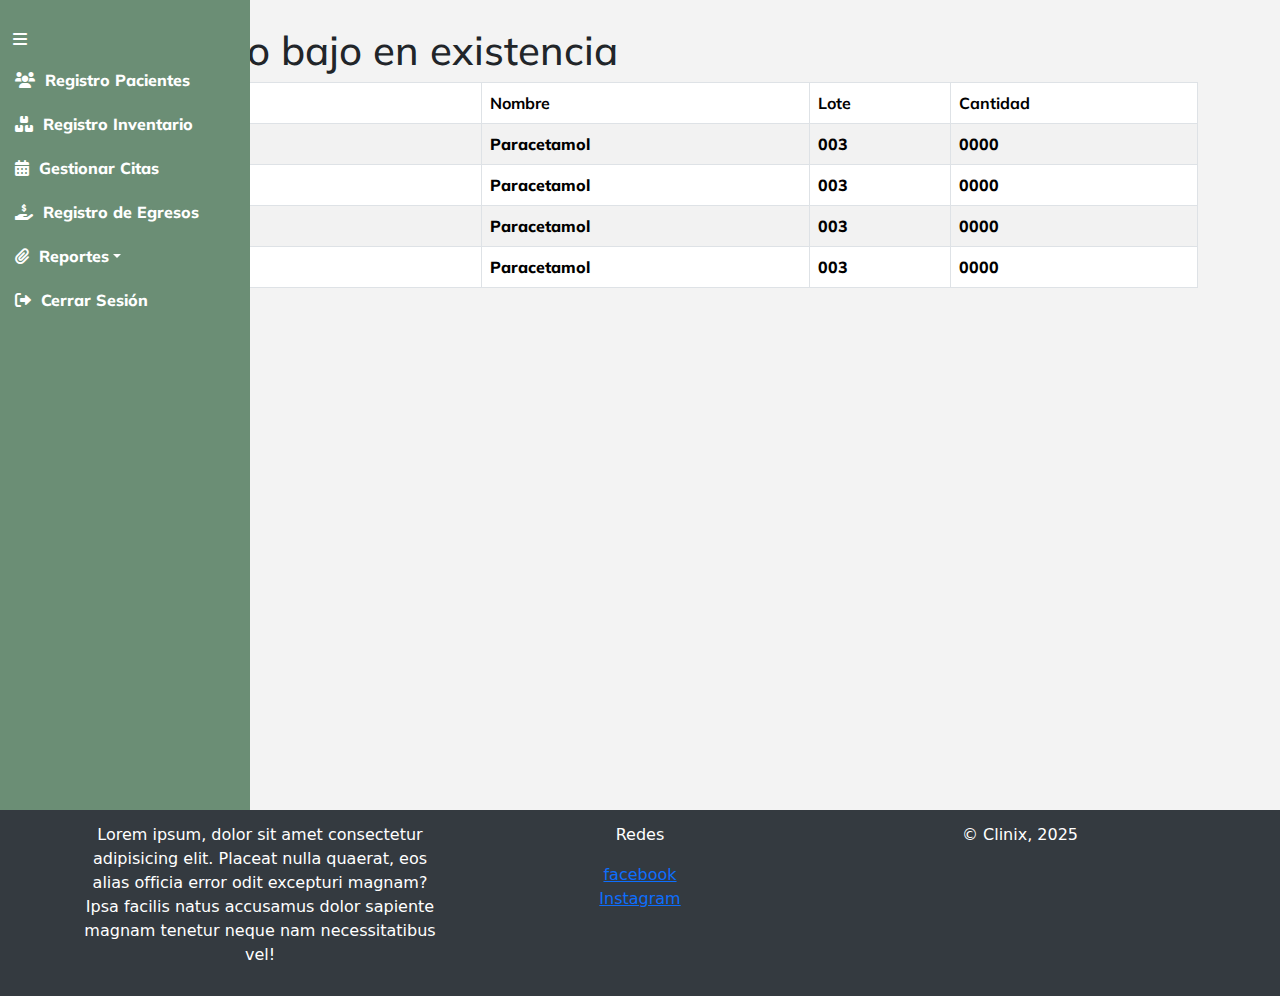
<file: reporteProductosStock.html>
<!DOCTYPE html>
<html lang="es">
    <link href="https://cdn.jsdelivr.net/npm/bootstrap@5.3.3/dist/css/bootstrap.min.css" rel="stylesheet" integrity="sha384-QWTKZyjpPEjISv5WaRU9OFeRpok6YctnYmDr5pNlyT2bRjXh0JMhjY6hW+ALEwIH" crossorigin="anonymous">
    <!-- FontAwesome para íconos -->
    <link rel="stylesheet" href="https://cdnjs.cloudflare.com/ajax/libs/font-awesome/6.0.0-beta3/css/all.min.css">
    <!-- Estilos personalizados -->
    <link rel="stylesheet" href="styles/reporteCitas.css">

    <title>Productos bajo stock</title>
</head>
<body>


    <main>

        <section class="navegacion">
            <div class="sidebar" id="sidebar">
                <button class="btn" id="toggle-sidebar">
                <i class="fas fa-bars"></i>
                </button>
    
                <ul class="nav flex-column">
                    <li class="nav-item">
                        <a class="nav-link" href="registroPacientes.html">
                            <i class="fa-solid fa-users"></i>
                            <span>Registro Pacientes</span>
                        </a>
                    </li>
                    <li class="nav-item">
                        <a class="nav-link" href="registroInventarios.html">
                            <i class="fa-solid fa-boxes-stacked"></i>
                            <span>Registro Inventario</span>
                        </a>
                    </li>
                    <li class="nav-item">
                        <a class="nav-link" href="gestionarCitas.html">
                            <i class="fa-solid fa-calendar-days"></i>
                            <span>Gestionar Citas</span>
                        </a>
                    </li>
                    <li class="nav-item">
                        <a class="nav-link" href="registroEgresos.html">
                            <i class="fa-solid fa-hand-holding-dollar"></i>
                            <span>Registro de Egresos</span>
                        </a>
                    </li>
                    <li class="nav-item dropdown">
                        <a class="nav-link dropdown-toggle" href="#" role="button" data-bs-toggle="dropdown" aria-expanded="false"> <i class="fa-solid fa-paperclip"></i>Reportes</a>
                        <ul class="dropdown-menu">
                          <li><a class="dropdown-item" href="reportesIngresos.html">Reporte de Ingresos</a></li>
                          <li><a class="dropdown-item" href="reportesInventario.html">Reporte Inventario</a></li>
                          <li><a class="dropdown-item" href="reporteCitas.html">Reporte Citas</a></li>
                          <li><a class="dropdown-item" href="reporteCitasCR.html">Reporte Citas Canceladas/Reprogramadas</a></li>
                          <li><a class="dropdown-item" href="reporteProductosStock.html">Reporte Inventario Bajo Stock</a></li>
                        </ul>
                    </li>
                    <li class="nav-item">
                        <a class="nav-link" href="login.html">
                            <i class="fas fa-sign-out-alt"></i>
                            <span>Cerrar Sesión</span>
                        </a>
                    </li>
                </ul>
            </div>
        </section>


        <section class="contenido">
            
            <div class="container">
                <h1>Inventario bajo en existencia</h1>
                <table class="table table-striped table-bordered">
                    <thead>
                        <tr>
                          <th scope="col">Código Producto</th>
                          <th scope="col">Nombre</th>
                          <th scope="col">Lote</th>
                          <th scope="col">Cantidad</th>
                        </tr>
                      </thead>
                      <tbody>
                        <tr>
                            <td>00000000000</td>
                            <td>Paracetamol</td>
                            <td>003</td>
                            <td>0000</td>
                        </tr>
                        <tr>
                            <td>00000000000</td>
                            <td>Paracetamol</td>
                            <td>003</td>
                            <td>0000</td>
                        </tr>
                        <tr>
                            <td>00000000000</td>
                            <td>Paracetamol</td>
                            <td>003</td>
                            <td>0000</td>
                        </tr>
                        <tr>
                            <td>00000000000</td>
                            <td>Paracetamol</td>
                            <td>003</td>
                            <td>0000</td>
                        </tr>
                      </tbody>
                </table>
                <button class="btn btn-success"><i class="fa-solid fa-file-pdf"></i> Generar pdf</button>            </div>
            
        </section>
  
    </main>

    <footer>
        <div class="container text-center">
            <div class="row">
              <div class="col">
                <p>Lorem ipsum, dolor sit amet consectetur adipisicing elit. Placeat nulla quaerat, eos alias officia error odit excepturi magnam? Ipsa facilis natus accusamus dolor sapiente magnam tenetur neque nam necessitatibus vel!</p>

              </div>
              <div class="col">
                <p>Redes</p>
                <a href="">facebook</a>
                <a href="">Instagram</a>
              </div>
              <div class="col">
                <p>© Clinix, 2025</p>
              </div>
            </div>
          </div>
    </footer>

    <script src="https://cdn.jsdelivr.net/npm/bootstrap@5.3.3/dist/js/bootstrap.bundle.min.js" integrity="sha384-YvpcrYf0tY3lHB60NNkmXc5s9fDVZLESaAA55NDzOxhy9GkcIdslK1eN7N6jIeHz" crossorigin="anonymous"></script>
    <script src="js/slidebar.js"></script>

</body>
</html>
</file>
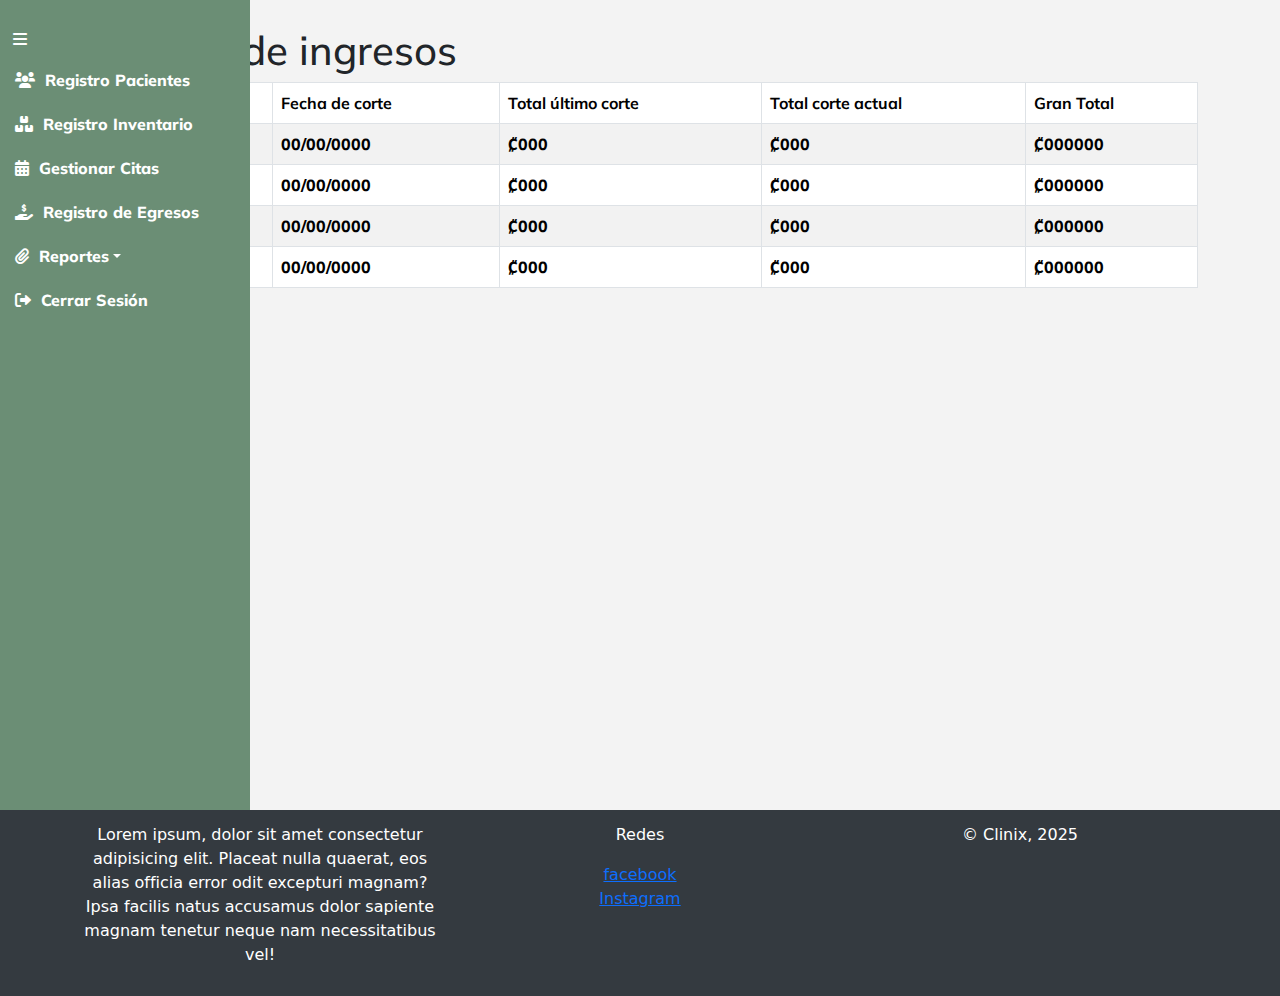
<file: reportesIngresos.html>
<!DOCTYPE html>
<html lang="es">
    <link href="https://cdn.jsdelivr.net/npm/bootstrap@5.3.3/dist/css/bootstrap.min.css" rel="stylesheet" integrity="sha384-QWTKZyjpPEjISv5WaRU9OFeRpok6YctnYmDr5pNlyT2bRjXh0JMhjY6hW+ALEwIH" crossorigin="anonymous">
    <!-- FontAwesome para íconos -->
    <link rel="stylesheet" href="https://cdnjs.cloudflare.com/ajax/libs/font-awesome/6.0.0-beta3/css/all.min.css">
    <!-- Estilos personalizados -->
    <link rel="stylesheet" href="styles/reporteCitas.css">

    <title>Registro Pacientes</title>
</head>
<body>


    <main>

        <section class="navegacion">
            <div class="sidebar" id="sidebar">
                <button class="btn" id="toggle-sidebar">
                <i class="fas fa-bars"></i>
                </button>
    
                <ul class="nav flex-column">
                    <li class="nav-item">
                        <a class="nav-link" href="registroPacientes.html">
                            <i class="fa-solid fa-users"></i>
                            <span>Registro Pacientes</span>
                        </a>
                    </li>
                    <li class="nav-item">
                        <a class="nav-link" href="registroInventarios.html">
                            <i class="fa-solid fa-boxes-stacked"></i>
                            <span>Registro Inventario</span>
                        </a>
                    </li>
                    <li class="nav-item">
                        <a class="nav-link" href="gestionarCitas.html">
                            <i class="fa-solid fa-calendar-days"></i>
                            <span>Gestionar Citas</span>
                        </a>
                    </li>
                    <li class="nav-item">
                        <a class="nav-link" href="registroEgresos.html">
                            <i class="fa-solid fa-hand-holding-dollar"></i>
                            <span>Registro de Egresos</span>
                        </a>
                    </li>
                    <li class="nav-item dropdown">
                        <a class="nav-link dropdown-toggle" href="#" role="button" data-bs-toggle="dropdown" aria-expanded="false"> <i class="fa-solid fa-paperclip"></i>Reportes</a>
                        <ul class="dropdown-menu">
                          <li><a class="dropdown-item" href="reportesIngresos.html">Reporte de Ingresos</a></li>
                          <li><a class="dropdown-item" href="reportesInventario.html">Reporte Inventario</a></li>
                          <li><a class="dropdown-item" href="reporteCitas.html">Reporte Citas</a></li>
                          <li><a class="dropdown-item" href="reporteCitasCR.html">Reporte Citas Canceladas/Reprogramadas</a></li>
                          <li><a class="dropdown-item" href="reporteProductosStock.html">Reporte Inventario Bajo Stock</a></li>
                        </ul>
                    </li>
                    <li class="nav-item">
                        <a class="nav-link" href="login.html">
                            <i class="fas fa-sign-out-alt"></i>
                            <span>Cerrar Sesión</span>
                        </a>
                    </li>
                </ul>
            </div>
        </section>


        <section class="contenido">
            
            <div class="container">
                <h1>Reporte de ingresos</h1>
                <table class="table table-striped table-bordered">
                    <thead>
                        <tr>
                          <th scope="col">Fecha inicio</th>
                          <th scope="col">Fecha de corte</th>
                          <th scope="col">Total último corte</th>
                          <th scope="col">Total corte actual</th>
                          <th scope="col">Gran Total</th>
                        </tr>
                      </thead>
                      <tbody>
                        <tr>
                            <td>00/00/0000</td>
                            <td>00/00/0000</td>
                            <td>₡000</td>
                            <td>₡000</td>
                            <td>₡000000</td>
                        </tr>
                        <tr>
                            <td>00/00/0000</td>
                            <td>00/00/0000</td>
                            <td>₡000</td>
                            <td>₡000</td>
                            <td>₡000000</td>
                        </tr>
                        <tr>
                            <td>00/00/0000</td>
                            <td>00/00/0000</td>
                            <td>₡000</td>
                            <td>₡000</td>
                            <td>₡000000</td>
                        </tr>
                        <tr>
                            <td>00/00/0000</td>
                            <td>00/00/0000</td>
                            <td>₡000</td>
                            <td>₡000</td>
                            <td>₡000000</td>
                        </tr>
                      </tbody>
                </table>
                <button class="btn btn-success"><i class="fa-solid fa-file-pdf"></i> Generar pdf</button>
            </div>
            
        </section>
  
    </main>

    <footer>
        <div class="container text-center">
            <div class="row">
              <div class="col">
                <p>Lorem ipsum, dolor sit amet consectetur adipisicing elit. Placeat nulla quaerat, eos alias officia error odit excepturi magnam? Ipsa facilis natus accusamus dolor sapiente magnam tenetur neque nam necessitatibus vel!</p>

              </div>
              <div class="col">
                <p>Redes</p>
                <a href="">facebook</a>
                <a href="">Instagram</a>
              </div>
              <div class="col">
                <p>© Clinix, 2025</p>
              </div>
            </div>
          </div>
    </footer>

    <script src="https://cdn.jsdelivr.net/npm/bootstrap@5.3.3/dist/js/bootstrap.bundle.min.js" integrity="sha384-YvpcrYf0tY3lHB60NNkmXc5s9fDVZLESaAA55NDzOxhy9GkcIdslK1eN7N6jIeHz" crossorigin="anonymous"></script>
    <script src="js/slidebar.js"></script>

</body>
</html>
</file>
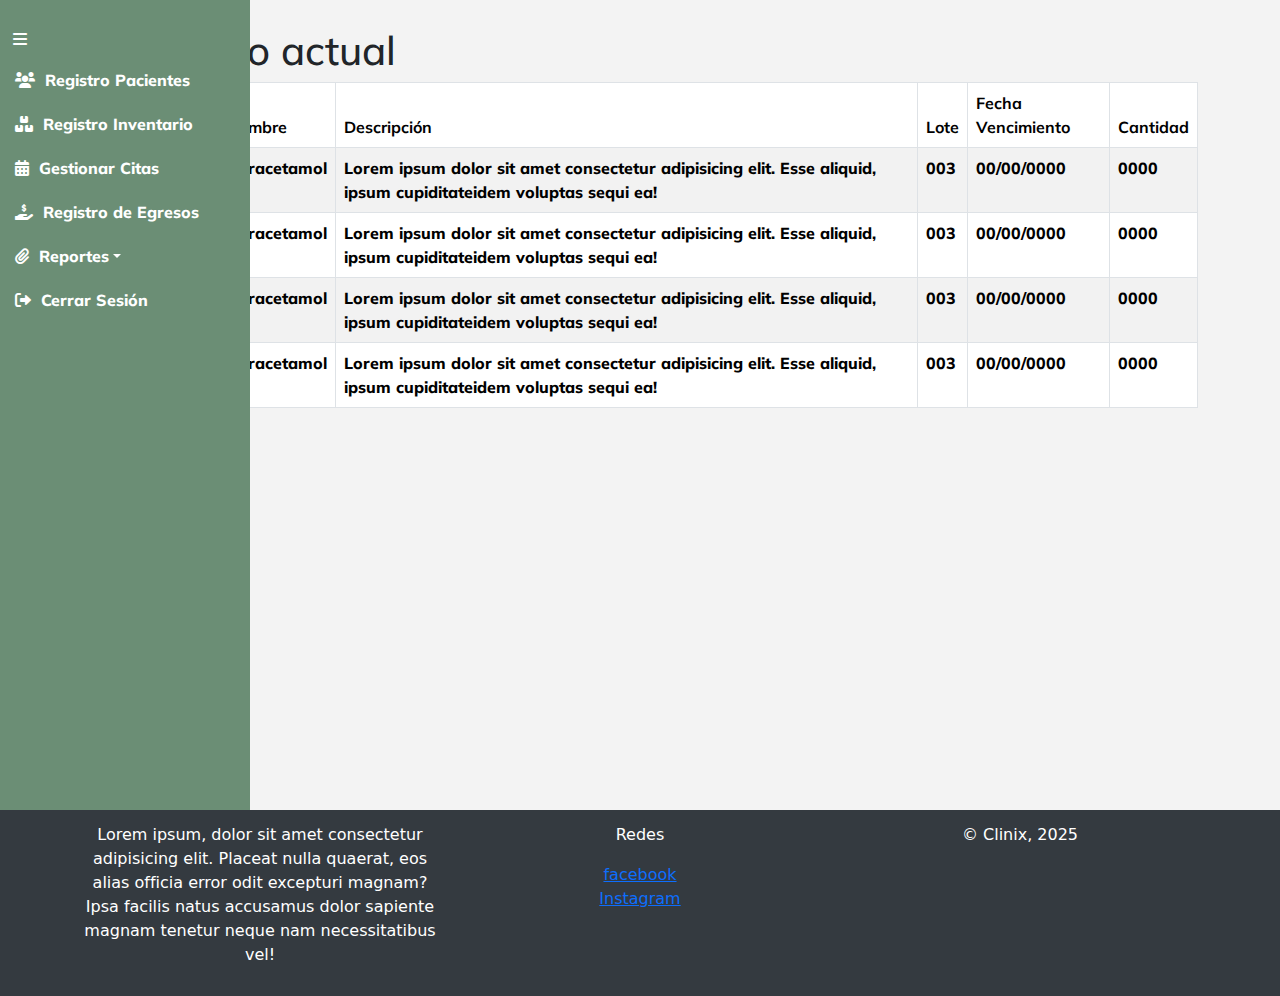
<file: reportesInventario.html>
<!DOCTYPE html>
<html lang="es">
    <link href="https://cdn.jsdelivr.net/npm/bootstrap@5.3.3/dist/css/bootstrap.min.css" rel="stylesheet" integrity="sha384-QWTKZyjpPEjISv5WaRU9OFeRpok6YctnYmDr5pNlyT2bRjXh0JMhjY6hW+ALEwIH" crossorigin="anonymous">
    <!-- FontAwesome para íconos -->
    <link rel="stylesheet" href="https://cdnjs.cloudflare.com/ajax/libs/font-awesome/6.0.0-beta3/css/all.min.css">
    <!-- Estilos personalizados -->
    <link rel="stylesheet" href="styles/reporteCitas.css">

    <title>Registro Pacientes</title>
</head>
<body>


    <main>

        <section class="navegacion">
            <div class="sidebar" id="sidebar">
                <button class="btn" id="toggle-sidebar">
                <i class="fas fa-bars"></i>
                </button>
    
                <ul class="nav flex-column">
                    <li class="nav-item">
                        <a class="nav-link" href="registroPacientes.html">
                            <i class="fa-solid fa-users"></i>
                            <span>Registro Pacientes</span>
                        </a>
                    </li>
                    <li class="nav-item">
                        <a class="nav-link" href="registroInventarios.html">
                            <i class="fa-solid fa-boxes-stacked"></i>
                            <span>Registro Inventario</span>
                        </a>
                    </li>
                    <li class="nav-item">
                        <a class="nav-link" href="gestionarCitas.html">
                            <i class="fa-solid fa-calendar-days"></i>
                            <span>Gestionar Citas</span>
                        </a>
                    </li>
                    <li class="nav-item">
                        <a class="nav-link" href="registroEgresos.html">
                            <i class="fa-solid fa-hand-holding-dollar"></i>
                            <span>Registro de Egresos</span>
                        </a>
                    </li>
                    <li class="nav-item dropdown">
                        <a class="nav-link dropdown-toggle" href="#" role="button" data-bs-toggle="dropdown" aria-expanded="false"> <i class="fa-solid fa-paperclip"></i>Reportes</a>
                        <ul class="dropdown-menu">
                          <li><a class="dropdown-item" href="reportesIngresos.html">Reporte de Ingresos</a></li>
                          <li><a class="dropdown-item" href="reportesInventario.html">Reporte Inventario</a></li>
                          <li><a class="dropdown-item" href="reporteCitas.html">Reporte Citas</a></li>
                          <li><a class="dropdown-item" href="reporteCitasCR.html">Reporte Citas Canceladas/Reprogramadas</a></li>
                          <li><a class="dropdown-item" href="reporteProductosStock.html">Reporte Inventario Bajo Stock</a></li>
                        </ul>
                    </li>
                    <li class="nav-item">
                        <a class="nav-link" href="login.html">
                            <i class="fas fa-sign-out-alt"></i>
                            <span>Cerrar Sesión</span>
                        </a>
                    </li>
                </ul>
            </div>
        </section>


        <section class="contenido">
            
            <div class="container">
                <h1>Inventario actual</h1>
                <table class="table table-striped table-bordered">
                    <thead>
                        <tr>
                          <th scope="col">Código Producto</th>
                          <th scope="col">Nombre</th>
                          <th scope="col">Descripción</th>
                          <th scope="col">Lote</th>
                          <th scope="col">Fecha Vencimiento</th>
                          <th scope="col">Cantidad</th>
                        </tr>
                      </thead>
                      <tbody>
                        <tr>
                            <td>00000000000</td>
                            <td>Paracetamol</td>
                            <td>Lorem ipsum dolor sit amet consectetur adipisicing elit. Esse aliquid, ipsum cupiditateidem voluptas sequi ea!</td>
                            <td>003</td>
                            <td>00/00/0000</td>
                            <td>0000</td>
                        </tr>
                        <tr>
                            <td>00000000000</td>
                            <td>Paracetamol</td>
                            <td>Lorem ipsum dolor sit amet consectetur adipisicing elit. Esse aliquid, ipsum cupiditateidem voluptas sequi ea!</td>
                            <td>003</td>
                            <td>00/00/0000</td>
                            <td>0000</td>
                        </tr>
                        <tr>
                            <td>00000000000</td>
                            <td>Paracetamol</td>
                            <td>Lorem ipsum dolor sit amet consectetur adipisicing elit. Esse aliquid, ipsum cupiditateidem voluptas sequi ea!</td>
                            <td>003</td>
                            <td>00/00/0000</td>
                            <td>0000</td>
                        </tr>
                        <tr>
                            <td>00000000000</td>
                            <td>Paracetamol</td>
                            <td>Lorem ipsum dolor sit amet consectetur adipisicing elit. Esse aliquid, ipsum cupiditateidem voluptas sequi ea!</td>
                            <td>003</td>
                            <td>00/00/0000</td>
                            <td>0000</td>
                        </tr>
                      </tbody>
                </table>
                <button class="btn btn-success"><i class="fa-solid fa-file-pdf"></i> Generar pdf</button>            </div>
            
        </section>
  
    </main>

    <footer>
        <div class="container text-center">
            <div class="row">
              <div class="col">
                <p>Lorem ipsum, dolor sit amet consectetur adipisicing elit. Placeat nulla quaerat, eos alias officia error odit excepturi magnam? Ipsa facilis natus accusamus dolor sapiente magnam tenetur neque nam necessitatibus vel!</p>

              </div>
              <div class="col">
                <p>Redes</p>
                <a href="">facebook</a>
                <a href="">Instagram</a>
              </div>
              <div class="col">
                <p>© Clinix, 2025</p>
              </div>
            </div>
          </div>
    </footer>

    <script src="https://cdn.jsdelivr.net/npm/bootstrap@5.3.3/dist/js/bootstrap.bundle.min.js" integrity="sha384-YvpcrYf0tY3lHB60NNkmXc5s9fDVZLESaAA55NDzOxhy9GkcIdslK1eN7N6jIeHz" crossorigin="anonymous"></script>
    <script src="js/slidebar.js"></script>

</body>
</html>
</file>
<file: styles/gestionalCitas.css>
@import url(main.css);


.tabla{
    padding: 2%;
}

.contenido .opciones button{
    width: 20% !important;
    margin-right: 2%;
}
.contenido .opciones{
    display: flex;
}
</file>
<file: styles/index.css>
@import url(main.css);

main .container{
    margin-top: 10%;
}
</file>
<file: styles/registroEgresos.css>
@import url(main.css);

.contenido .opciones button{
    width: 20% !important;
    margin-right: 0.1%;
}
.contenido .opciones{
    display: flex;
}
</file>
<file: styles/registroinventario.css>
@import url(main.css);


.row{
    width: 100%;
}
.formulario .bloque{
    width: 100%;
    display: flex;
    justify-content: space-around;
}
.formulario .bloque-uno{
    width: 45%;
}
.formulario .bloque-dos{
    width: 45%;
}

.formulario button{
    width: 10% !important;
    
}
.contenido .opciones button{
    width: 20% !important;
    margin-right: 2%;
}
.contenido .opciones{
    display: flex;
}
</file>
<file: styles/registroPacientes.css>
@import url(main.css);

.row{
    width: 100%;
}
.contenido .opciones button{
    width: 20% !important;
    margin-right: 2%;
}
.contenido .opciones{
    display: flex;
}
</file>
<file: styles/reporteCitas.css>
@import url(main.css);
</file>
